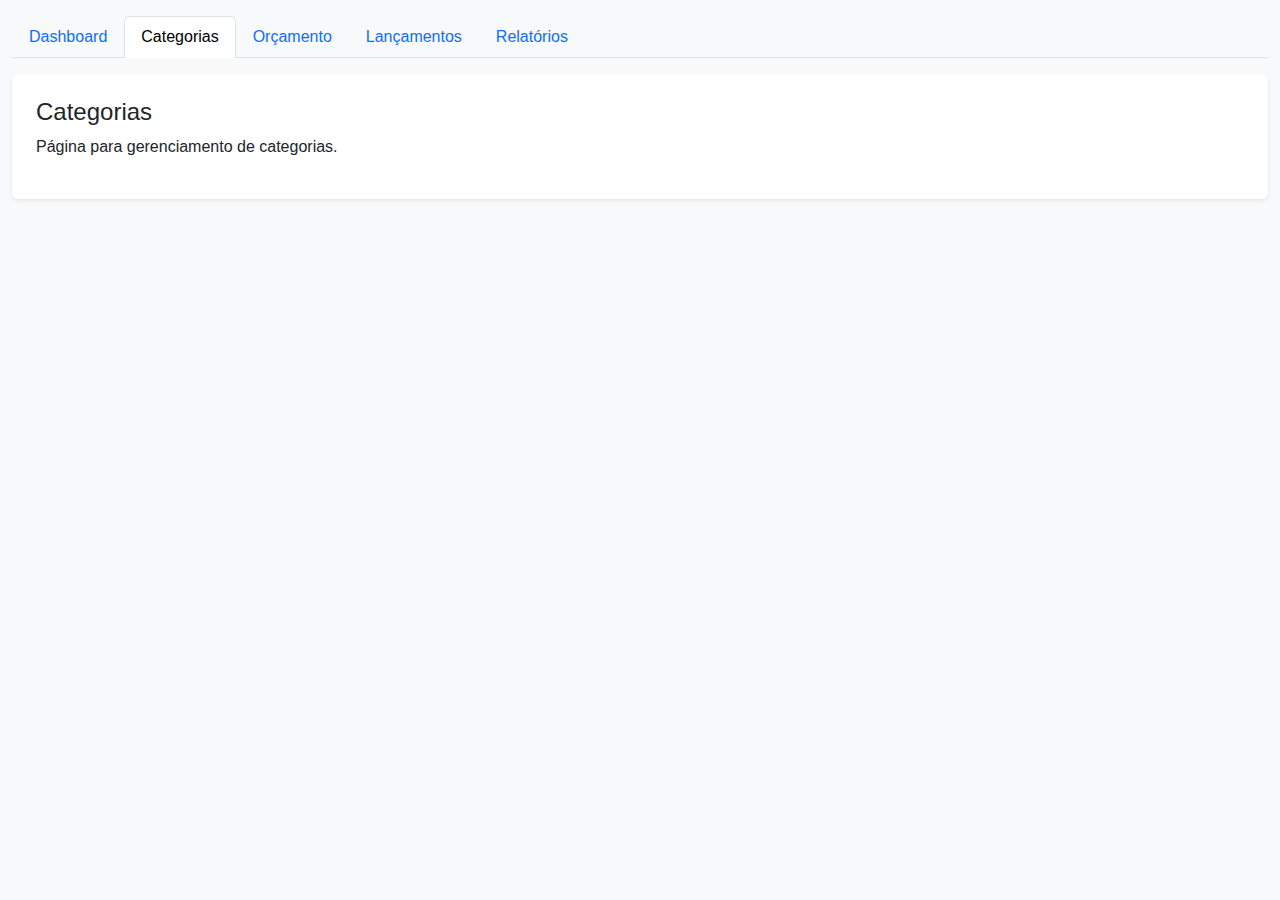
<file: categorias.html>
<!DOCTYPE html>
<html lang="pt-BR">
<head>
  <meta charset="UTF-8">
  <meta name="viewport" content="width=device-width, initial-scale=1.0">
  <title>Categorias</title>
  <link href="https://cdn.jsdelivr.net/npm/bootstrap@5.3.2/dist/css/bootstrap.min.css" rel="stylesheet">
  <link href="https://cdn.jsdelivr.net/npm/bootstrap-icons@1.10.5/font/bootstrap-icons.css" rel="stylesheet">
  <link rel="stylesheet" href="style.css">
</head>
<body class="bg-light">
  <div class="container-fluid py-3">
    <ul class="nav nav-tabs mb-3">
      <li class="nav-item"><a class="nav-link" href="index.html">Dashboard</a></li>
      <li class="nav-item"><a class="nav-link active" href="categorias.html">Categorias</a></li>
      <li class="nav-item"><a class="nav-link" href="orcamento.html">Orçamento</a></li>
      <li class="nav-item"><a class="nav-link" href="lancamentos.html">Lançamentos</a></li>
      <li class="nav-item"><a class="nav-link" href="relatorios.html">Relatórios</a></li>
    </ul>

    <div class="p-4 bg-white rounded shadow-sm">
      <h1 class="h4">Categorias</h1>
      <p>Página para gerenciamento de categorias.</p>
    </div>
  </div>
</body>
</html>
</file>
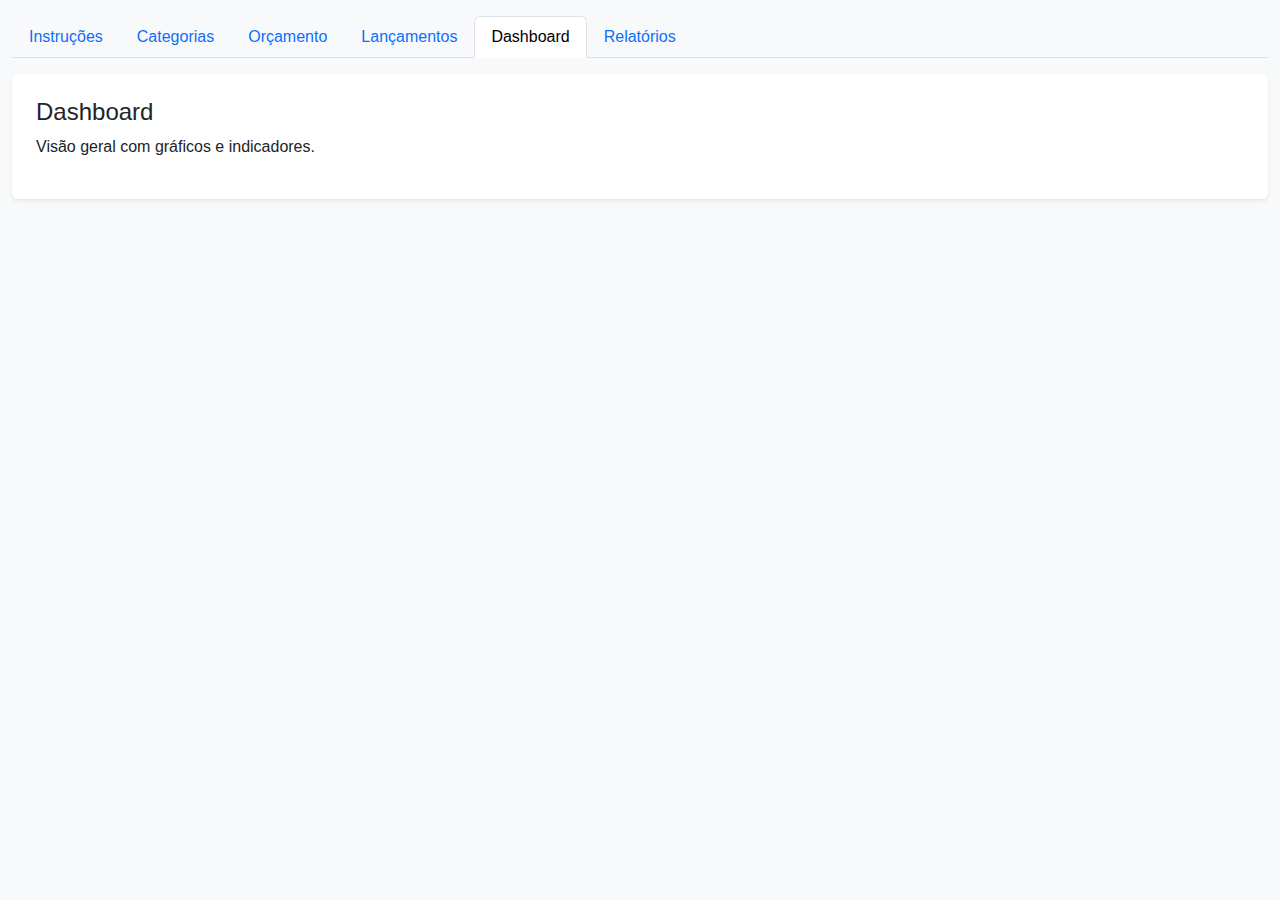
<file: dashboard.html>
<!DOCTYPE html>
<html lang="pt-BR">
<head>
  <meta charset="UTF-8">
  <meta name="viewport" content="width=device-width, initial-scale=1.0">
  <title>Dashboard</title>
  <link href="https://cdn.jsdelivr.net/npm/bootstrap@5.3.2/dist/css/bootstrap.min.css" rel="stylesheet">
  <link href="https://cdn.jsdelivr.net/npm/bootstrap-icons@1.10.5/font/bootstrap-icons.css" rel="stylesheet">
  <link rel="stylesheet" href="style.css">
</head>
<body class="bg-light">
  <div class="container-fluid py-3">
    <ul class="nav nav-tabs mb-3">
      <li class="nav-item"><a class="nav-link" href="index.html">Instruções</a></li>
      <li class="nav-item"><a class="nav-link" href="categorias.html">Categorias</a></li>
      <li class="nav-item"><a class="nav-link" href="orcamento.html">Orçamento</a></li>
      <li class="nav-item"><a class="nav-link" href="lancamentos.html">Lançamentos</a></li>
      <li class="nav-item"><a class="nav-link active" href="dashboard.html">Dashboard</a></li>
      <li class="nav-item"><a class="nav-link" href="relatorios.html">Relatórios</a></li>
    </ul>

    <div class="p-4 bg-white rounded shadow-sm">
      <h1 class="h4">Dashboard</h1>
      <p>Visão geral com gráficos e indicadores.</p>
    </div>
  </div>
</body>
</html>
</file>
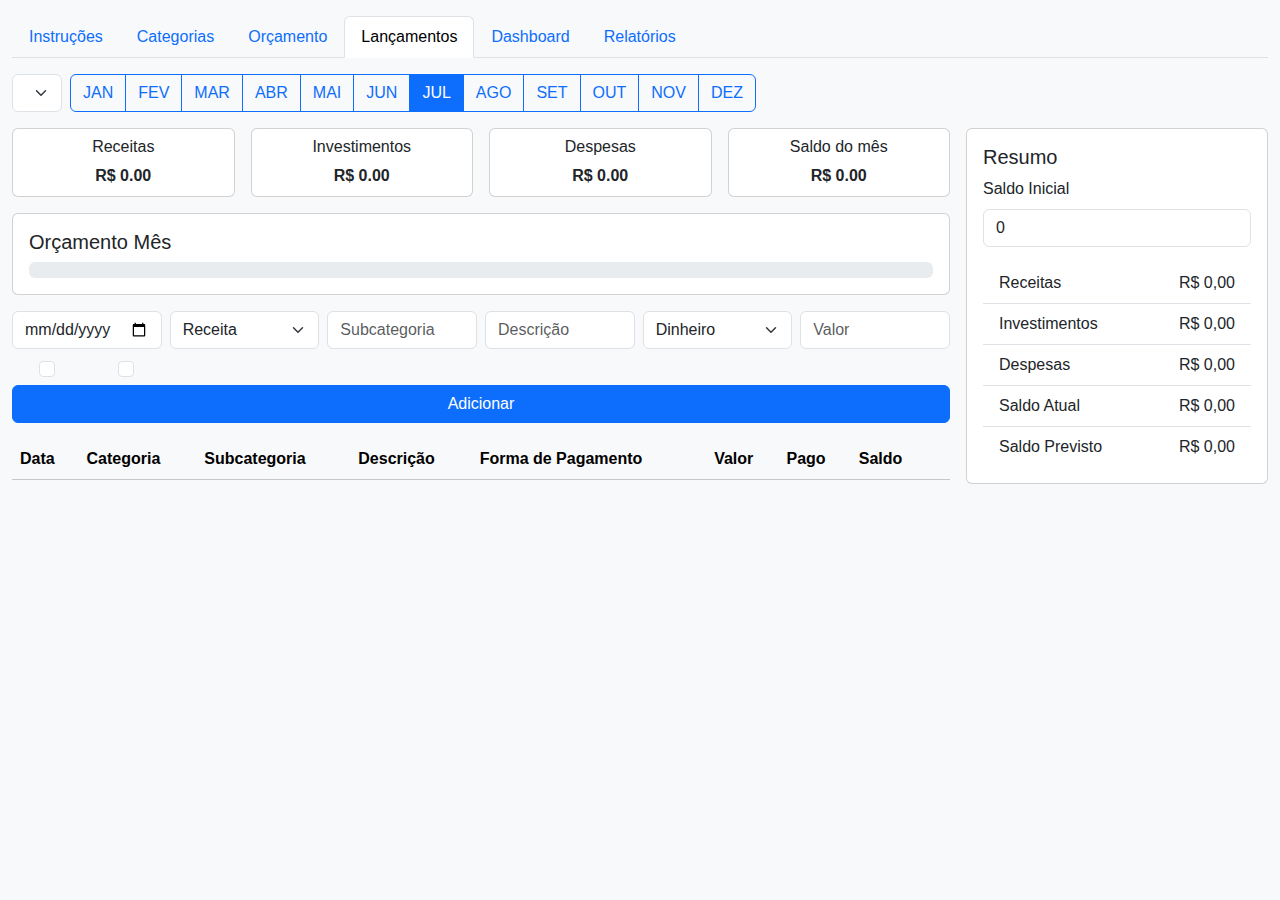
<file: lancamentos.html>
<!DOCTYPE html>
<html lang="pt-BR">
<head>
  <meta charset="UTF-8">
  <meta name="viewport" content="width=device-width, initial-scale=1.0">
  <title>Controle Financeiro - Lançamentos</title>
  <link href="https://cdn.jsdelivr.net/npm/bootstrap@5.3.2/dist/css/bootstrap.min.css" rel="stylesheet">
  <link href="https://cdn.jsdelivr.net/npm/bootstrap-icons@1.10.5/font/bootstrap-icons.css" rel="stylesheet">
  <link rel="stylesheet" href="style.css">
</head>
<body class="bg-light">
  <div class="container-fluid py-3">
    <ul class="nav nav-tabs mb-3">
      <li class="nav-item"><a class="nav-link" href="index.html">Instruções</a></li>
      <li class="nav-item"><a class="nav-link" href="categorias.html">Categorias</a></li>
      <li class="nav-item"><a class="nav-link" href="orcamento.html">Orçamento</a></li>
      <li class="nav-item"><a class="nav-link active" href="lancamentos.html">Lançamentos</a></li>
      <li class="nav-item"><a class="nav-link" href="dashboard.html">Dashboard</a></li>
      <li class="nav-item"><a class="nav-link" href="relatorios.html">Relatórios</a></li>
    </ul>

    <div class="d-flex mb-3">
      <select id="yearSelect" class="form-select w-auto me-2"></select>
      <div id="monthButtons" class="btn-group flex-wrap"></div>
    </div>

    <div class="row g-3">
      <div class="col-lg-9">
        <div id="infoMes" class="row g-3 mb-3 text-center">
          <div class="col-sm-3">
            <div class="card">
              <div class="card-body p-2">
                <h6 class="card-title">Receitas</h6>
                <p id="receitas" class="mb-0 fw-bold">R$ 0,00</p>
              </div>
            </div>
          </div>
          <div class="col-sm-3">
            <div class="card">
              <div class="card-body p-2">
                <h6 class="card-title">Investimentos</h6>
                <p id="investimentos" class="mb-0 fw-bold">R$ 0,00</p>
              </div>
            </div>
          </div>
          <div class="col-sm-3">
            <div class="card">
              <div class="card-body p-2">
                <h6 class="card-title">Despesas</h6>
                <p id="despesas" class="mb-0 fw-bold">R$ 0,00</p>
              </div>
            </div>
          </div>
          <div class="col-sm-3">
            <div class="card">
              <div class="card-body p-2">
                <h6 class="card-title">Saldo do mês</h6>
                <p id="saldoMes" class="mb-0 fw-bold">R$ 0,00</p>
              </div>
            </div>
          </div>
        </div>

        <div class="card mb-3">
          <div class="card-body">
            <h5 class="card-title">Orçamento Mês</h5>
            <div class="progress">
              <div id="budgetProgress" class="progress-bar" style="width:0%">0%</div>
            </div>
          </div>
        </div>

        <form id="transactionForm" class="row g-2 mb-3">
          <div class="col-md-2">
            <input type="date" id="date" name="date" class="form-control" required>
          </div>
          <div class="col-md-2">
            <select id="type" name="type" class="form-select">
              <option value="Receita">Receita</option>
              <option value="Investimento">Investimento</option>
              <option value="Despesa">Despesa</option>
            </select>
          </div>
          <div class="col-md-2">
            <input type="text" id="subcategory" name="subcategory" class="form-control" placeholder="Subcategoria">
          </div>
          <div class="col-md-2">
            <input type="text" id="description" name="description" class="form-control" placeholder="Descrição">
          </div>
          <div class="col-md-2">
            <select id="payment" name="payment" class="form-select">
              <option>Dinheiro</option>
              <option>Cartão</option>
              <option>Pix</option>
              <option>Outro</option>
            </select>
          </div>
          <div class="col-md-2" id="valueCol">
            <input type="number" id="value" name="value" class="form-control" placeholder="Valor" step="0.01" required>
            <input type="number" id="installments" name="installments" class="form-control mt-2 d-none" placeholder="Parcelas" min="1" value="1">
          </div>
          <div class="col-md-1 d-flex align-items-center justify-content-center">
            <input type="checkbox" id="paid" name="paid" class="form-check-input" title="Pago?">
          </div>
          <div class="col-md-1 d-flex align-items-center justify-content-center">
            <input type="checkbox" id="recurring" name="recurring" class="form-check-input" title="Recorrente?">
          </div>
          <div class="col-12">
            <button type="submit" class="btn btn-primary w-100">Adicionar</button>
          </div>
        </form>

        <div class="table-container">
          <table id="transactionTable" class="table table-striped table-hover">
            <thead class="table-light">
              <tr>
                <th>Data</th>
                <th>Categoria</th>
                <th>Subcategoria</th>
                <th>Descrição</th>
                <th>Forma de Pagamento</th>
                <th>Valor</th>
                <th>Pago</th>
                <th>Saldo</th>
                <th></th>
              </tr>
            </thead>
            <tbody></tbody>
          </table>
        </div>
      </div>

      <div class="col-lg-3">
        <div class="card">
          <div class="card-body">
            <h5 class="card-title">Resumo</h5>
            <div class="mb-3">
              <label for="initialBalance" class="form-label">Saldo Inicial</label>
              <input type="number" id="initialBalance" class="form-control" step="0.01">
            </div>
            <ul class="list-group list-group-flush">
              <li class="list-group-item d-flex justify-content-between"><span>Receitas</span><span id="resumoReceitas">R$ 0,00</span></li>
              <li class="list-group-item d-flex justify-content-between"><span>Investimentos</span><span id="resumoInvestimentos">R$ 0,00</span></li>
              <li class="list-group-item d-flex justify-content-between"><span>Despesas</span><span id="resumoDespesas">R$ 0,00</span></li>
              <li class="list-group-item d-flex justify-content-between"><span>Saldo Atual</span><span id="saldoAtual">R$ 0,00</span></li>
              <li class="list-group-item d-flex justify-content-between"><span>Saldo Previsto</span><span id="saldoPrevisto">R$ 0,00</span></li>
            </ul>
          </div>
        </div>
      </div>
    </div>
  </div>

  <script src="script.js"></script>
</body>
</html>
</file>
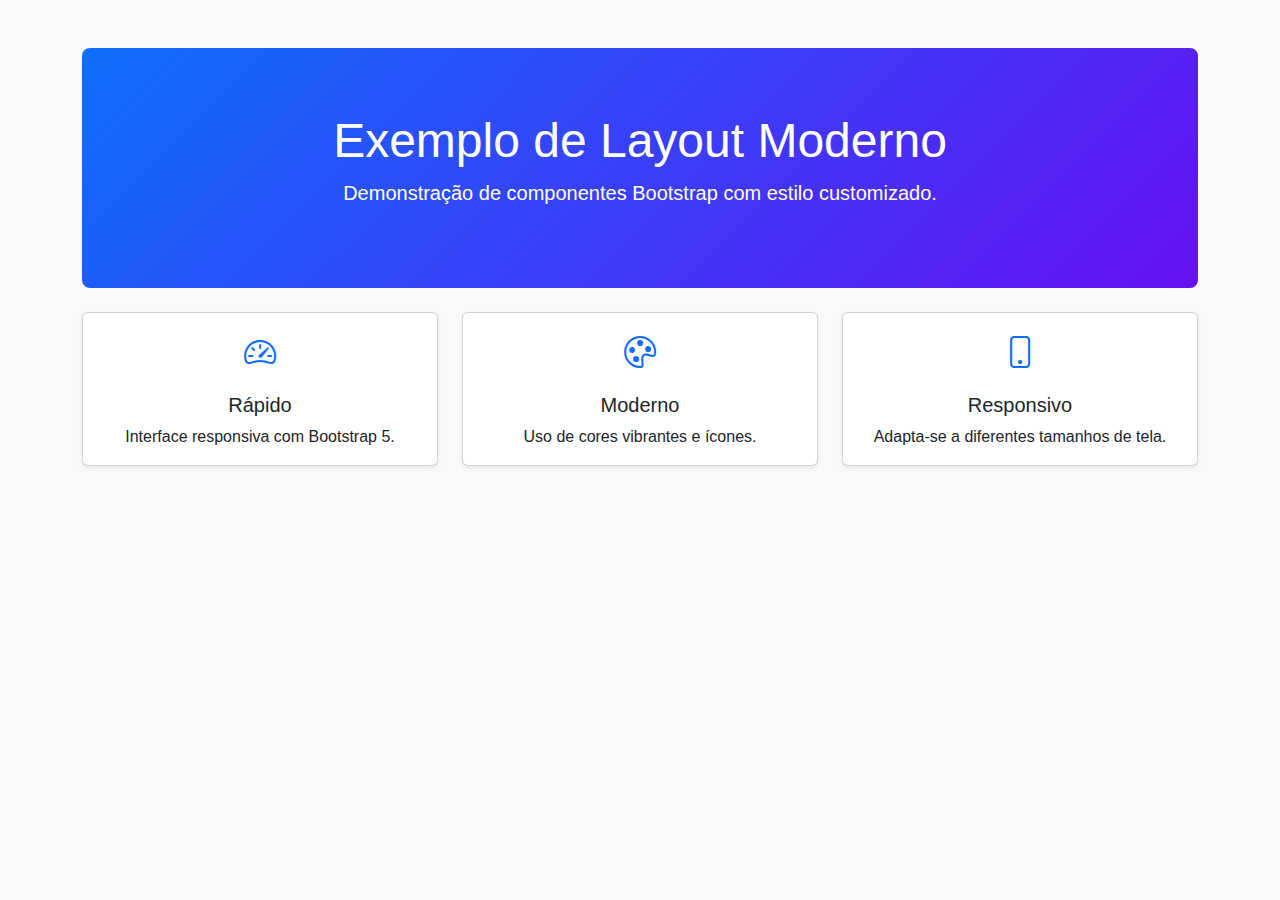
<file: layout.html>
<!DOCTYPE html>
<html lang="pt-BR">
<head>
  <meta charset="UTF-8">
  <meta name="viewport" content="width=device-width, initial-scale=1.0">
  <title>Layout Moderno</title>
  <link href="https://cdn.jsdelivr.net/npm/bootstrap@5.3.2/dist/css/bootstrap.min.css" rel="stylesheet">
  <link href="https://cdn.jsdelivr.net/npm/bootstrap-icons@1.10.5/font/bootstrap-icons.css" rel="stylesheet">
  <link rel="stylesheet" href="style.css">
  <style>
    .hero {
      background: linear-gradient(135deg,#0d6efd,#6610f2);
      color: #fff;
      padding: 4rem 1rem;
      text-align: center;
      border-radius: .5rem;
    }
    .feature-icon {
      font-size: 2rem;
      color: var(--bs-primary);
    }
  </style>
</head>
<body class="bg-light">
  <div class="container py-5">
    <div class="hero mb-4">
      <h1 class="display-5">Exemplo de Layout Moderno</h1>
      <p class="lead">Demonstração de componentes Bootstrap com estilo customizado.</p>
    </div>
    <div class="row g-4">
      <div class="col-md-4">
        <div class="card h-100 shadow-sm">
          <div class="card-body text-center">
            <i class="bi bi-speedometer2 feature-icon"></i>
            <h5 class="card-title mt-3">Rápido</h5>
            <p class="card-text">Interface responsiva com Bootstrap 5.</p>
          </div>
        </div>
      </div>
      <div class="col-md-4">
        <div class="card h-100 shadow-sm">
          <div class="card-body text-center">
            <i class="bi bi-palette feature-icon"></i>
            <h5 class="card-title mt-3">Moderno</h5>
            <p class="card-text">Uso de cores vibrantes e ícones.</p>
          </div>
        </div>
      </div>
      <div class="col-md-4">
        <div class="card h-100 shadow-sm">
          <div class="card-body text-center">
            <i class="bi bi-phone feature-icon"></i>
            <h5 class="card-title mt-3">Responsivo</h5>
            <p class="card-text">Adapta-se a diferentes tamanhos de tela.</p>
          </div>
        </div>
      </div>
    </div>
  </div>
</body>
</html>
</file>
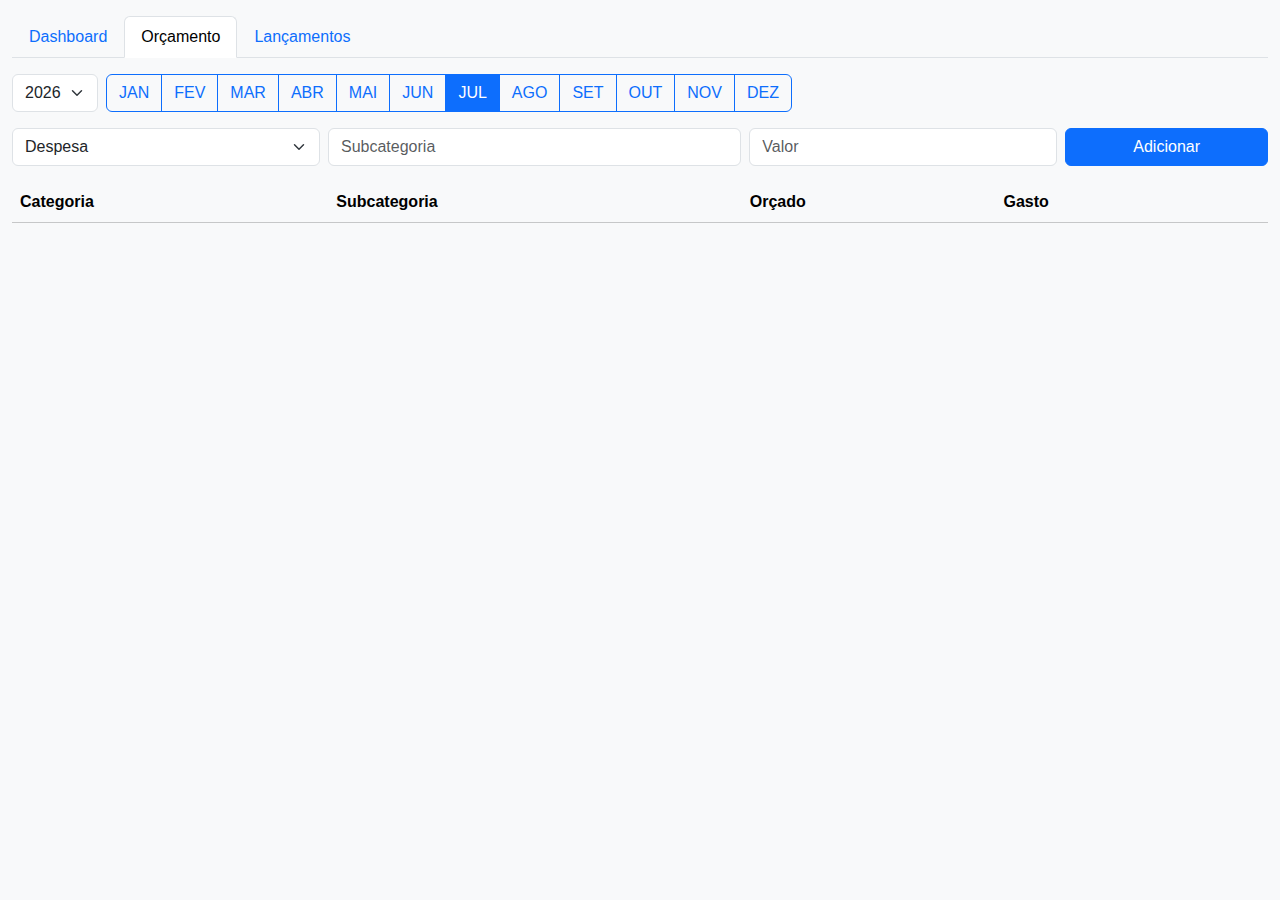
<file: orcamento.html>
<!DOCTYPE html>
<html lang="pt-BR">
<head>
  <meta charset="UTF-8">
  <meta name="viewport" content="width=device-width, initial-scale=1.0">
  <title>Orçamento</title>
  <link href="https://cdn.jsdelivr.net/npm/bootstrap@5.3.2/dist/css/bootstrap.min.css" rel="stylesheet">
  <link href="https://cdn.jsdelivr.net/npm/bootstrap-icons@1.10.5/font/bootstrap-icons.css" rel="stylesheet">
  <link rel="stylesheet" href="style.css">
</head>
<body class="bg-light">
  <div class="container-fluid py-3">
    <ul class="nav nav-tabs mb-3">
      <li class="nav-item"><a class="nav-link" href="index.html">Dashboard</a></li>
      <li class="nav-item"><a class="nav-link active" href="orcamento.html">Orçamento</a></li>
      <li class="nav-item"><a class="nav-link" href="lancamentos.html">Lançamentos</a></li>
    </ul>

    <div class="d-flex mb-3">
      <select id="yearSelect" class="form-select w-auto me-2"></select>
      <div id="monthButtons" class="btn-group flex-wrap"></div>
    </div>

    <form id="budgetForm" class="row g-2 mb-3">
      <div class="col-md-3">
        <select id="category" name="category" class="form-select">
          <option>Despesa</option>
          <option>Investimento</option>
          <option>Receita</option>
        </select>
      </div>
      <div class="col-md-4">
        <input type="text" id="subcategory" name="subcategory" class="form-control" placeholder="Subcategoria">
      </div>
      <div class="col-md-3">
        <input type="number" id="amount" name="amount" class="form-control" placeholder="Valor" step="0.01" required>
      </div>
      <div class="col-md-2">
        <button type="submit" class="btn btn-primary w-100">Adicionar</button>
      </div>
    </form>

    <div class="table-container">
      <table id="budgetTable" class="table table-striped table-hover">
        <thead class="table-light">
          <tr>
            <th>Categoria</th>
            <th>Subcategoria</th>
            <th>Orçado</th>
            <th>Gasto</th>
            <th></th>
          </tr>
        </thead>
        <tbody></tbody>
      </table>
    </div>
  </div>

  <script type="module" src="js/orcamento.js"></script>
</body>
</html>
</file>
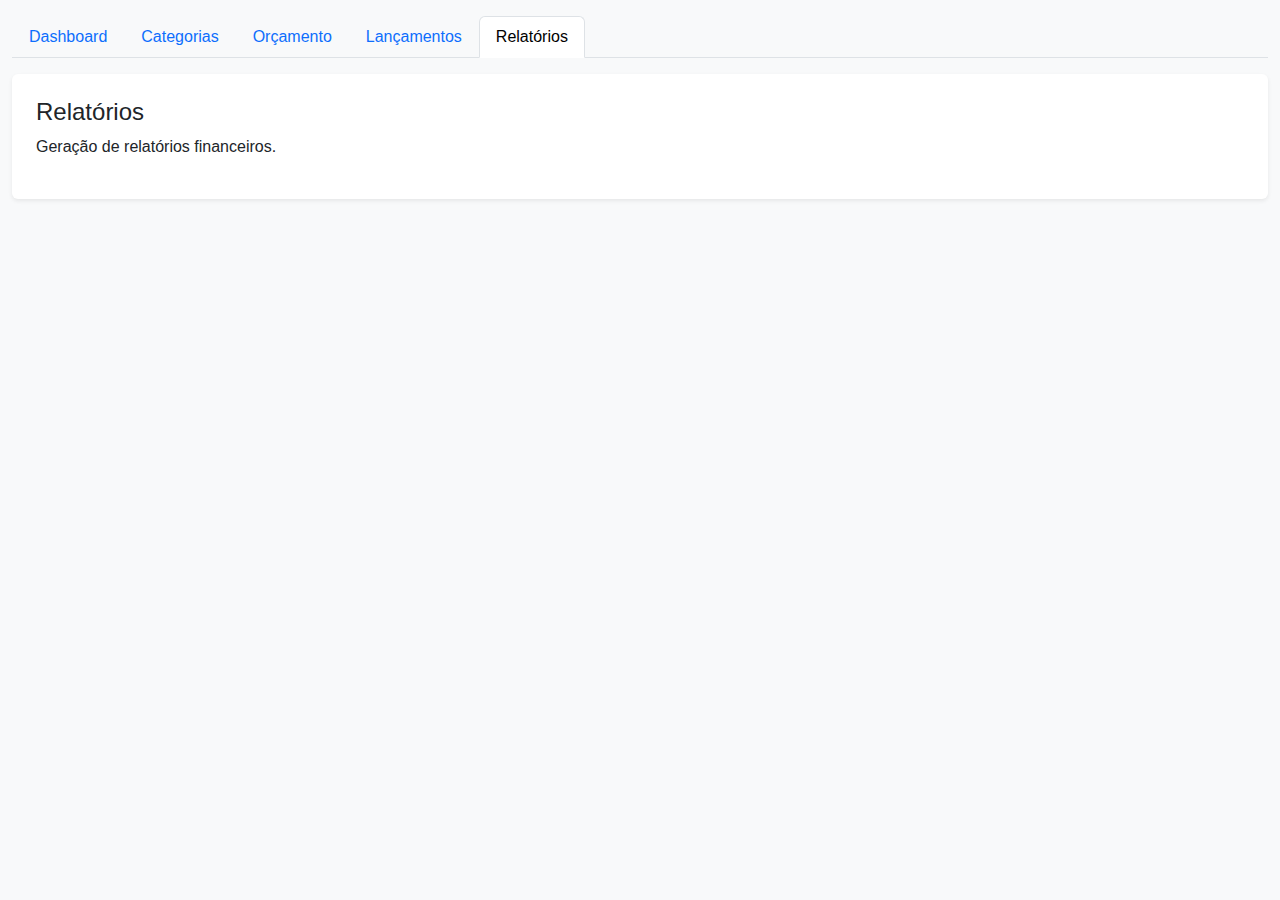
<file: relatorios.html>
<!DOCTYPE html>
<html lang="pt-BR">
<head>
  <meta charset="UTF-8">
  <meta name="viewport" content="width=device-width, initial-scale=1.0">
  <title>Relatórios</title>
  <link href="https://cdn.jsdelivr.net/npm/bootstrap@5.3.2/dist/css/bootstrap.min.css" rel="stylesheet">
  <link href="https://cdn.jsdelivr.net/npm/bootstrap-icons@1.10.5/font/bootstrap-icons.css" rel="stylesheet">
  <link rel="stylesheet" href="style.css">
</head>
<body class="bg-light">
  <div class="container-fluid py-3">
    <ul class="nav nav-tabs mb-3">
      <li class="nav-item"><a class="nav-link" href="index.html">Dashboard</a></li>
      <li class="nav-item"><a class="nav-link" href="categorias.html">Categorias</a></li>
      <li class="nav-item"><a class="nav-link" href="orcamento.html">Orçamento</a></li>
      <li class="nav-item"><a class="nav-link" href="lancamentos.html">Lançamentos</a></li>
      <li class="nav-item"><a class="nav-link active" href="relatorios.html">Relatórios</a></li>
    </ul>

    <div class="p-4 bg-white rounded shadow-sm">
      <h1 class="h4">Relatórios</h1>
      <p>Geração de relatórios financeiros.</p>
    </div>
  </div>
</body>
</html>
</file>
<file: style.css>
body {
  font-family: 'Inter', sans-serif;
}

.table-container {
  max-height: 400px;
  overflow-y: auto;
}

.table-container thead th {
  position: sticky;
  top: 0;
  background: #f8f9fa;
  z-index: 1;
}

.not-paid {
  background-color: #fff3cd;
}

.month-btn.active {
  background-color: #0d6efd;
  color: #fff;
}

.value-expense {
  color: #dc3545;
}

.value-income {
  color: #198754;
}
</file>
